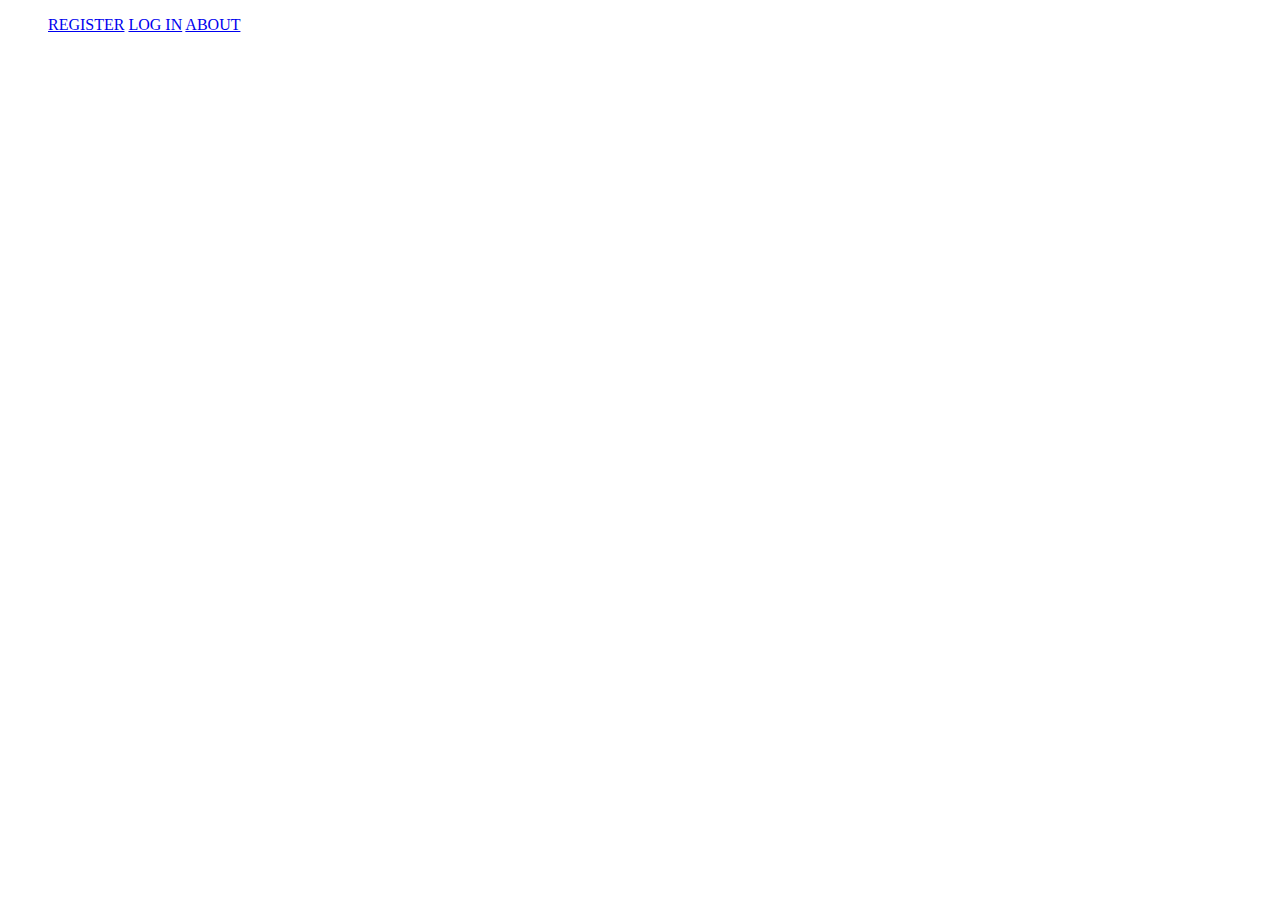
<file: about .html>
<!DOCTYPE html>
<html lang="en">
<head>
    <meta charset="UTF-8">
    <meta name="viewport" content="width=device-width, initial-scale=1.0">
    <title>ABOUT_PAGE</title>
</head>
<body>
    
</body>
<div class="link">
    <ul>
        <a href="register.html" class="btn">REGISTER</a>
        <a href="login.html" class="btn">LOG IN</a>
        <a href="know more.html" class="btn">ABOUT</a>


    </ul>
</div>
</html>
</file>
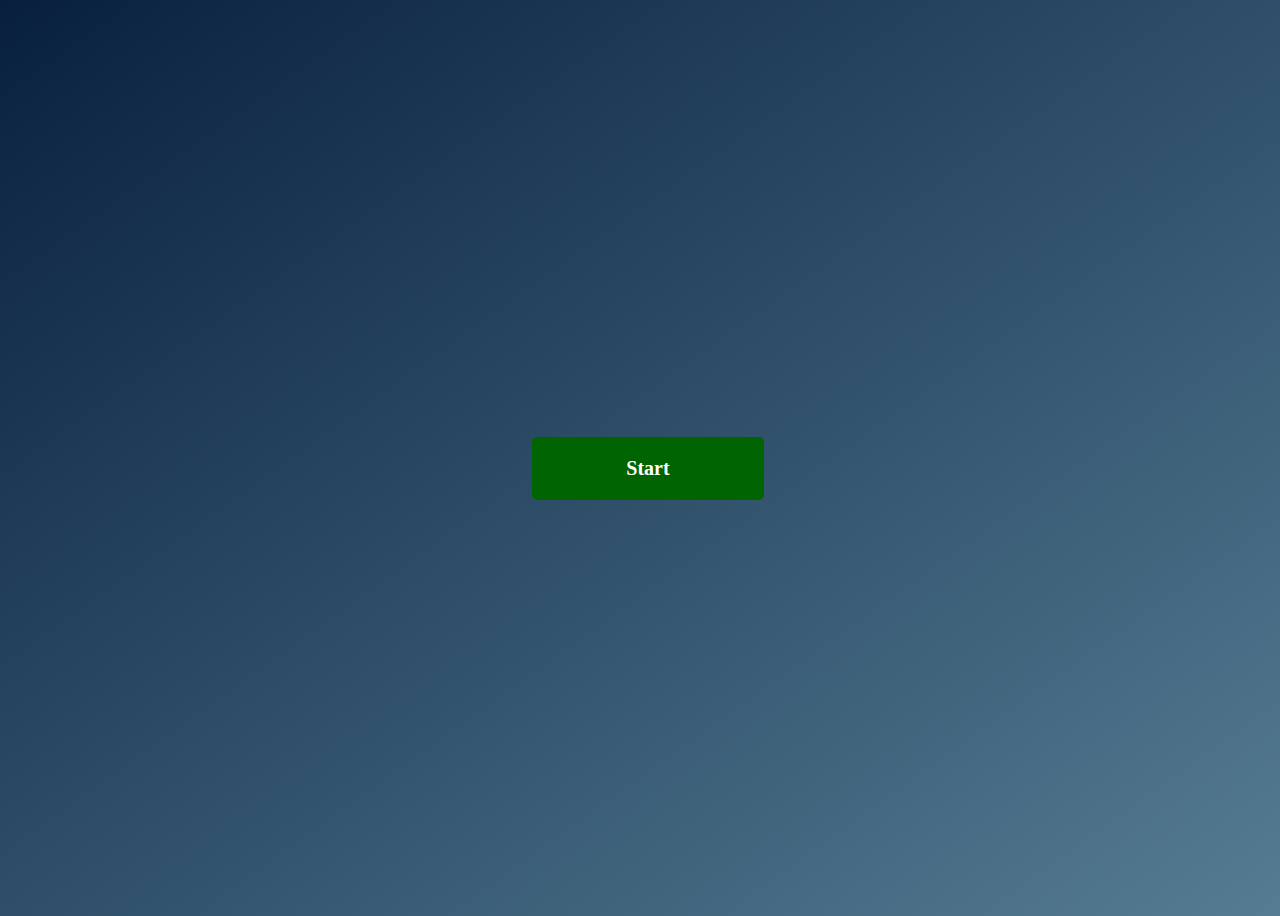
<file: Advance.html>
<!DOCTYPE html>
<html lang="en">
<head>
    <meta charset="UTF-8">
    <meta http-equiv="X-UA-Compatible" content="IE=edge">
    <meta name="viewport" content="width=device-width, initial-scale=1.0">
    <link rel="stylesheet" href="Advance.css">
    <title>Quiz App using JavaScript</title>
</head>
<body>
    <div class="alert">Alert</div>
    <div class="btn startBtn">Start</div>
    <div class="container">
        <h1>Let's play a Quiz Game</h1>
        <div class="question"></div>
        <div class="choices"></div>
        <button class="btn nextBtn">Next</button>
        <div class="scoreCard"></div>
        <div class="timer"></div>
    </div>

    <script src="Advance.js"></script>
</body>
</html>
</file>
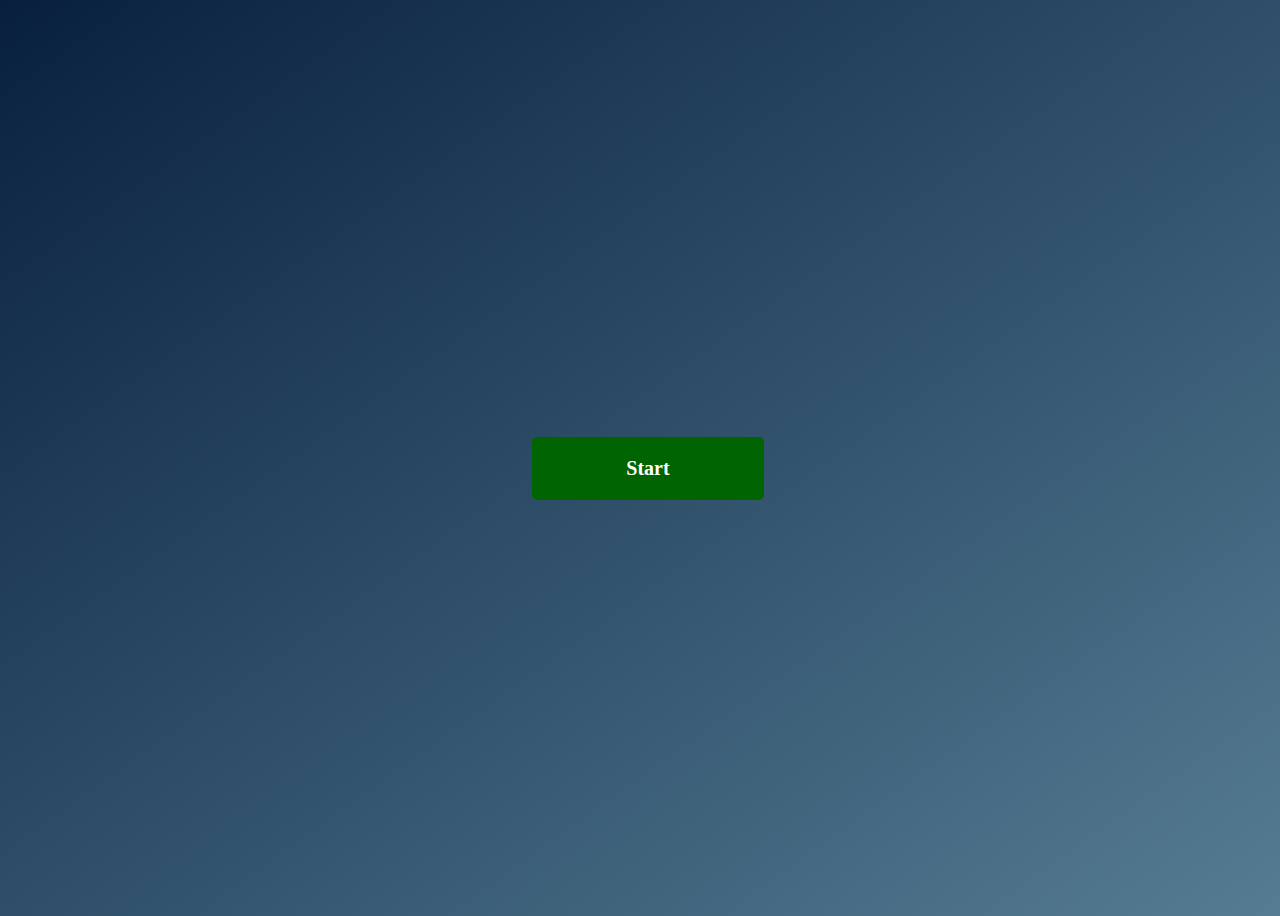
<file: Basic.html>
<!DOCTYPE html>
<html lang="en">
<head>
    <meta charset="UTF-8">
    <meta http-equiv="X-UA-Compatible" content="IE=edge">
    <meta name="viewport" content="width=device-width, initial-scale=1.0">
    <link rel="stylesheet" href="Basic.css">
    <title>Quiz App using JavaScript</title>
</head>
<body>
    <div class="alert">Alert</div>
    <div class="btn startBtn">Start</div>
    <div class="container">
        <h1>Let's play a Quiz Game</h1>
        <div class="question"></div>
        <div class="choices"></div>
        <button class="btn nextBtn">Next</button>
        <div class="scoreCard"></div>
        <div class="timer"></div>
    </div>

    <script src="Basic.js"></script>
</body>
</html>
</file>
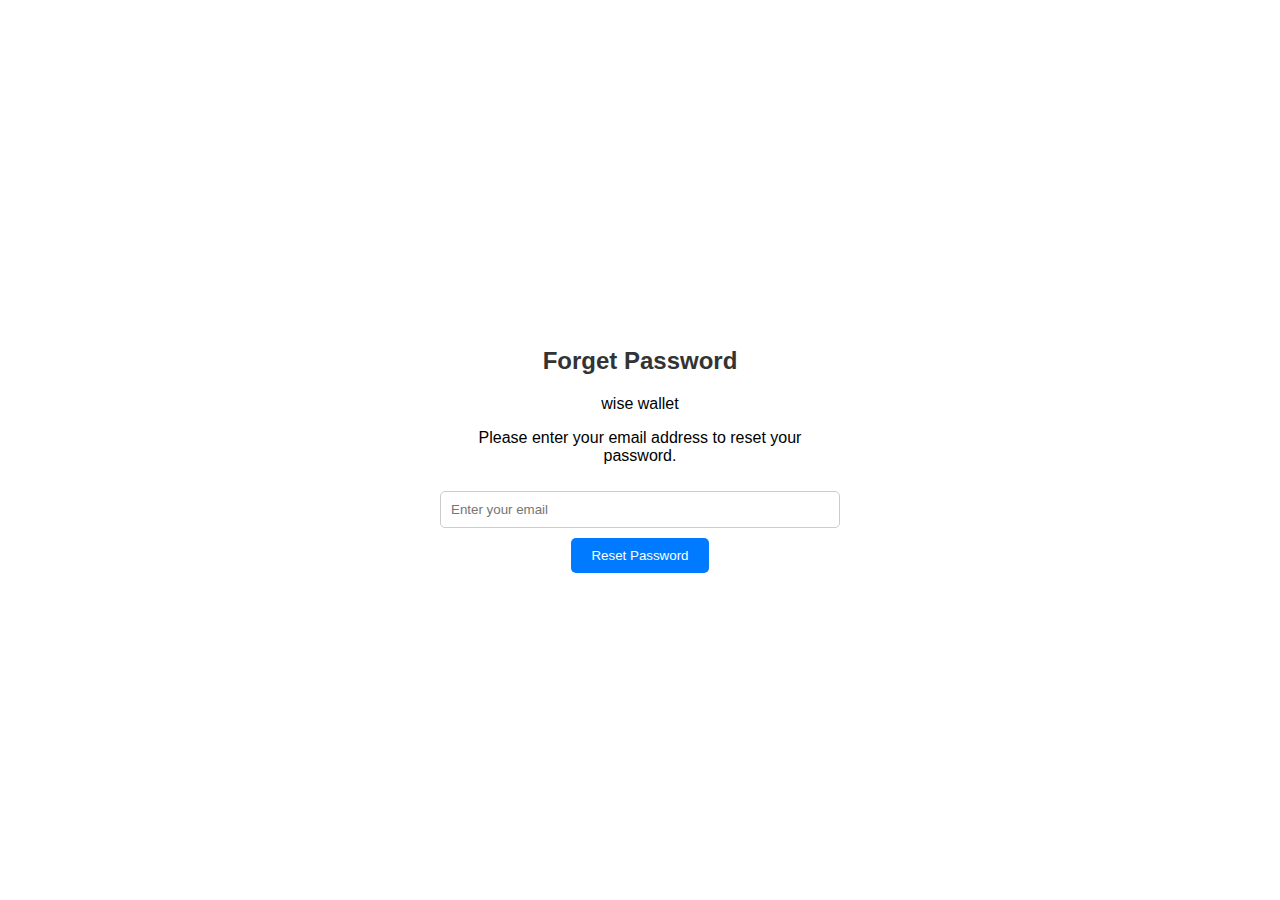
<file: FORGET.HTML>
<!DOCTYPE html>
<html lang="en">
<head>
<meta charset="UTF-8">
<meta name="viewport" content="width=device-width, initial-scale=1.0">
<title>Forget Password</title>
<link rel="stylesheet" href="FORGET.CSS">
<style>

</style>
</head>
<body>

<div class="container">
  <h2>Forget Password</h2>
  <p>wise wallet</p>
  <p>Please enter your email address to reset your password.</p>
  <form action="#" method="post">
    <input type="email" name="email" placeholder="Enter your email" required>
    <input type="submit" value="Reset Password">
  </form>
</div>

</body>
</html>
</file>
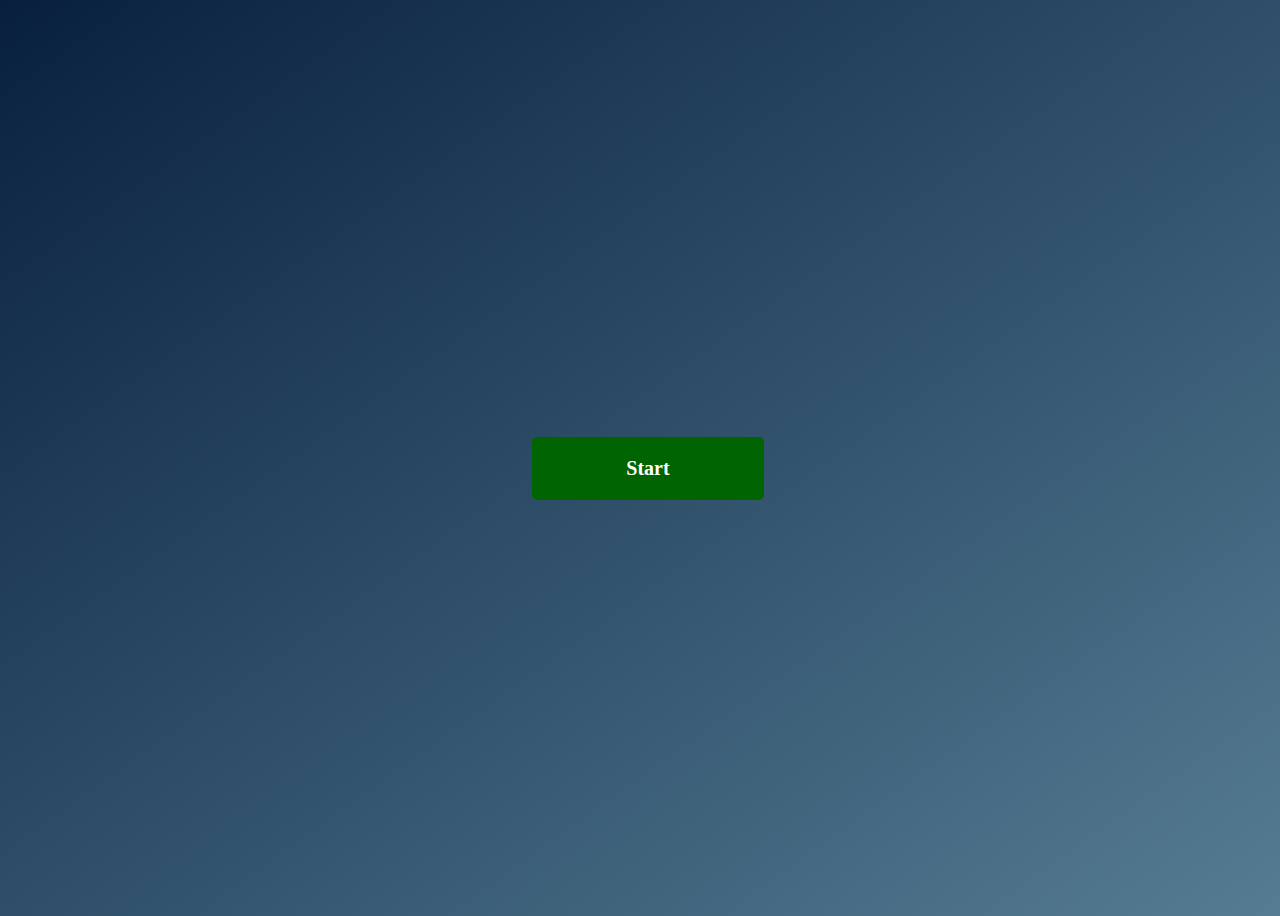
<file: Inter.html>
<!DOCTYPE html>
<html lang="en">
<head>
    <meta charset="UTF-8">
    <meta http-equiv="X-UA-Compatible" content="IE=edge">
    <meta name="viewport" content="width=device-width, initial-scale=1.0">
    <link rel="stylesheet" href="Inter.css">
    <title>Quiz App using JavaScript</title>
</head>
<body>
    <div class="alert">Alert</div>
    <div class="btn startBtn">Start</div>
    <div class="container">
        <h1>Let's play a Quiz Game</h1>
        <button>next level</button>
        <div class="question"></div>
        <div class="choices"></div>
        <button class="btn nextBtn">Next</button>
        <div class="scoreCard"></div>
        <div class="timer"></div>
    </div>

    <script src="Inter.js"></script>
</body>
</html>
</file>
<file: Advance.css>
.alert.alert{
    margin: 0;
    padding: 0;
    box-sizing: border-box;
    font-family: Verdana, Geneva, Tahoma, sans-serif;
}

body {
    width: 100%;
    height: 100vh;
    background: linear-gradient(to right bottom, #08203e, #557c93);
    color: #fff;
    display: grid;
    place-items: center;
}

.container {
    width: 80%;
    max-width: 850px;
    padding: 30px;
    text-align: center;
    display: none;
}

.container h1 {
    font-size: 36px;
    margin-bottom: 40px;
    text-decoration: underline;
    text-underline-offset: 8px;
}

.container .question {
    font-size: 26px;
    margin-top: 20px;
}

.container .choices {
    margin-top: 20px;
}

.choice {
    font-size: 20px;
    background-color: #eee;
    color: #000;
    margin: 10px auto;
    padding: 10px;
    border-radius: 5px;
    text-align: left;
    width: 60%;
    cursor: pointer;
    opacity: 0;
    transform: translateY(50%);
    animation: fade-in 0.5s ease forwards;
}

.choice:hover{
    background-color: #ddd;
}

.choice.selected{
    background-color: #007bff;
    color: #fff;
}

.btn{
    width: 60%;
    font-size: 20px;
    font-weight: 600;
    padding: 12px 20px;
    margin: 20px auto 0 auto;
    background-color: #006400;
    color: #fff;
    border: none;
    border-radius: 5px;
    cursor: pointer;
}

.btn:hover{
    background-color: #08780c;
}

.scoreCard{
    font-size: 24px;
    margin-top: 20px;
}

.alert{
    background-color: #5d9b63;
    border-radius: 5px;
    width: 100%;
    padding: 12px;
    position: absolute;
    top: 0;
    display: none;
}

.startBtn{
    width: 15%;
    padding-block: 20px;
    text-align: center;
}

.timer{
    position: absolute;
    top: 20px;
    right: 20px;
    width: 72px;
    height: 72px;
    border-radius: 50%;
    background-color: #08203e;
    border: 2px solid #f00;
    font-size: 24px;
    font-weight: 600;
    padding: 12px;
    display: flex;
    justify-content: center;
    align-items: center;
    animation: pulse 1s ease-in-out infinite;
}

/* Adding Animation to Timer */
@keyframes pulse{
    0%{
        transform: scale(1);
    }
    50%{
        transform: scale(1.2);
    }
    100%{
        transform: scale(1);
    }
}

/* Adding Animation to choices */
@keyframes fade-in{
    0%{
        opacity: 0;
        transform: translateY(50%);
    }
    100%{
        opacity: 1;
        transform: translateY(0);
    }
}

@media screen and (max-width:900px){
    .container {
        width: 100%;
        margin-top: 50px;
    }
    .container h1{
        font-size: 24px;
    }
    .container .question{
        font-size: 22px;
    }

    .timer{
        width: 50px;
        height: 50px;
        font-size: 20px;
    }

    .startBtn{
        width: 50%;
    }
}
</file>
<file: Basic.css>
.alert.alert{
    margin: 0;
    padding: 0;
    box-sizing: border-box;
    font-family: Verdana, Geneva, Tahoma, sans-serif;
}

body {
    width: 100%;
    height: 100vh;
    background: linear-gradient(to right bottom, #08203e, #557c93);
    color: #fff;
    display: grid;
    place-items: center;
}

.container {
    width: 80%;
    max-width: 850px;
    padding: 30px;
    text-align: center;
    display: none;
}

.container h1 {
    font-size: 36px;
    margin-bottom: 40px;
    text-decoration: underline;
    text-underline-offset: 8px;
}

.container .question {
    font-size: 26px;
    margin-top: 20px;
}

.container .choices {
    margin-top: 20px;
}

.choice {
    font-size: 20px;
    background-color: #eee;
    color: #000;
    margin: 10px auto;
    padding: 10px;
    border-radius: 5px;
    text-align: left;
    width: 60%;
    cursor: pointer;
    opacity: 0;
    transform: translateY(50%);
    animation: fade-in 0.5s ease forwards;
}

.choice:hover{
    background-color: #ddd;
}

.choice.selected{
    background-color: #007bff;
    color: #fff;
}

.btn{
    width: 60%;
    font-size: 20px;
    font-weight: 600;
    padding: 12px 20px;
    margin: 20px auto 0 auto;
    background-color: #006400;
    color: #fff;
    border: none;
    border-radius: 5px;
    cursor: pointer;
}

.btn:hover{
    background-color: #08780c;
}

.scoreCard{
    font-size: 24px;
    margin-top: 20px;
}

.alert{
    background-color: #5d9b63;
    border-radius: 5px;
    width: 100%;
    padding: 12px;
    position: absolute;
    top: 0;
    display: none;
}

.startBtn{
    width: 15%;
    padding-block: 20px;
    text-align: center;
}

.timer{
    position: absolute;
    top: 20px;
    right: 20px;
    width: 72px;
    height: 72px;
    border-radius: 50%;
    background-color: #08203e;
    border: 2px solid #f00;
    font-size: 24px;
    font-weight: 600;
    padding: 12px;
    display: flex;
    justify-content: center;
    align-items: center;
    animation: pulse 1s ease-in-out infinite;
}

/* Adding Animation to Timer */
@keyframes pulse{
    0%{
        transform: scale(1);
    }
    50%{
        transform: scale(1.2);
    }
    100%{
        transform: scale(1);
    }
}

/* Adding Animation to choices */
@keyframes fade-in{
    0%{
        opacity: 0;
        transform: translateY(50%);
    }
    100%{
        opacity: 1;
        transform: translateY(0);
    }
}

@media screen and (max-width:900px){
    .container {
        width: 100%;
        margin-top: 50px;
    }
    .container h1{
        font-size: 24px;
    }
    .container .question{
        font-size: 22px;
    }

    .timer{
        width: 50px;
        height: 50px;
        font-size: 20px;
    }

    .startBtn{
        width: 50%;
    }
}
</file>
<file: FORGET.CSS>
body {
    margin: 0;
    padding: 0;
    font-family: Arial, sans-serif;
    background-image: url('https://th.bing.com/th/id/OIP.9homxNNB_T7YDyqczc1oUgHaEK?rs=1&pid=ImgDetMain');
    background-size: cover;
    background-position: center;
    height: 100vh;
    display: flex;
    justify-content: center;
    align-items: center;
  }
  .container {
    background-color: rgba(255, 255, 255, 0.7);
    padding: 20px;
    border-radius: 10px;
    max-width: 400px;
    text-align: center;
  }
  h2 {
    color: #333;
  }
  input[type="email"] {
    width: 100%;
    padding: 10px;
    margin: 10px 0;
    border-radius: 5px;
    border: 1px solid #ccc;
    box-sizing: border-box;
  }
  input[type="submit"] {
    background-color: #007bff;
    color: #fff;
    padding: 10px 20px;
    border: none;
    border-radius: 5px;
    cursor: pointer;
    transition: background-color 0.3s ease;
  }
  input[type="submit"]:hover {
    background-color: #0056b3;
  }
</file>
<file: Inter.css>
.alert.alert{
    margin: 0;
    padding: 0;
    box-sizing: border-box;
    font-family: Verdana, Geneva, Tahoma, sans-serif;
}

body {
    width: 100%;
    height: 100vh;
    background: linear-gradient(to right bottom, #08203e, #557c93);
    color: #fff;
    display: grid;
    place-items: center;
}

.container {
    width: 80%;
    max-width: 850px;
    padding: 30px;
    text-align: center;
    display: none;
}

.container h1 {
    font-size: 36px;
    margin-bottom: 40px;
    text-decoration: underline;
    text-underline-offset: 8px;
}

.container .question {
    font-size: 26px;
    margin-top: 20px;
}

.container .choices {
    margin-top: 20px;
}

.choice {
    font-size: 20px;
    background-color: #eee;
    color: #000;
    margin: 10px auto;
    padding: 10px;
    border-radius: 5px;
    text-align: left;
    width: 60%;
    cursor: pointer;
    opacity: 0;
    transform: translateY(50%);
    animation: fade-in 0.5s ease forwards;
}

.choice:hover{
    background-color: #ddd;
}

.choice.selected{
    background-color: #007bff;
    color: #fff;
}

.btn{
    width: 60%;
    font-size: 20px;
    font-weight: 600;
    padding: 12px 20px;
    margin: 20px auto 0 auto;
    background-color: #006400;
    color: #fff;
    border: none;
    border-radius: 5px;
    cursor: pointer;
}

.btn:hover{
    background-color: #08780c;
}

.scoreCard{
    font-size: 24px;
    margin-top: 20px;
}

.alert{
    background-color: #5d9b63;
    border-radius: 5px;
    width: 100%;
    padding: 12px;
    position: absolute;
    top: 0;
    display: none;
}

.startBtn{
    width: 15%;
    padding-block: 20px;
    text-align: center;
}

.timer{
    position: absolute;
    top: 20px;
    right: 20px;
    width: 72px;
    height: 72px;
    border-radius: 50%;
    background-color: #08203e;
    border: 2px solid #f00;
    font-size: 24px;
    font-weight: 600;
    padding: 12px;
    display: flex;
    justify-content: center;
    align-items: center;
    animation: pulse 1s ease-in-out infinite;
}

/* Adding Animation to Timer */
@keyframes pulse{
    0%{
        transform: scale(1);
    }
    50%{
        transform: scale(1.2);
    }
    100%{
        transform: scale(1);
    }
}

/* Adding Animation to choices */
@keyframes fade-in{
    0%{
        opacity: 0;
        transform: translateY(50%);
    }
    100%{
        opacity: 1;
        transform: translateY(0);
    }
}

@media screen and (max-width:900px){
    .container {
        width: 100%;
        margin-top: 50px;
    }
    .container h1{
        font-size: 24px;
    }
    .container .question{
        font-size: 22px;
    }

    .timer{
        width: 50px;
        height: 50px;
        font-size: 20px;
    }

    .startBtn{
        width: 50%;
    }
}
</file>
